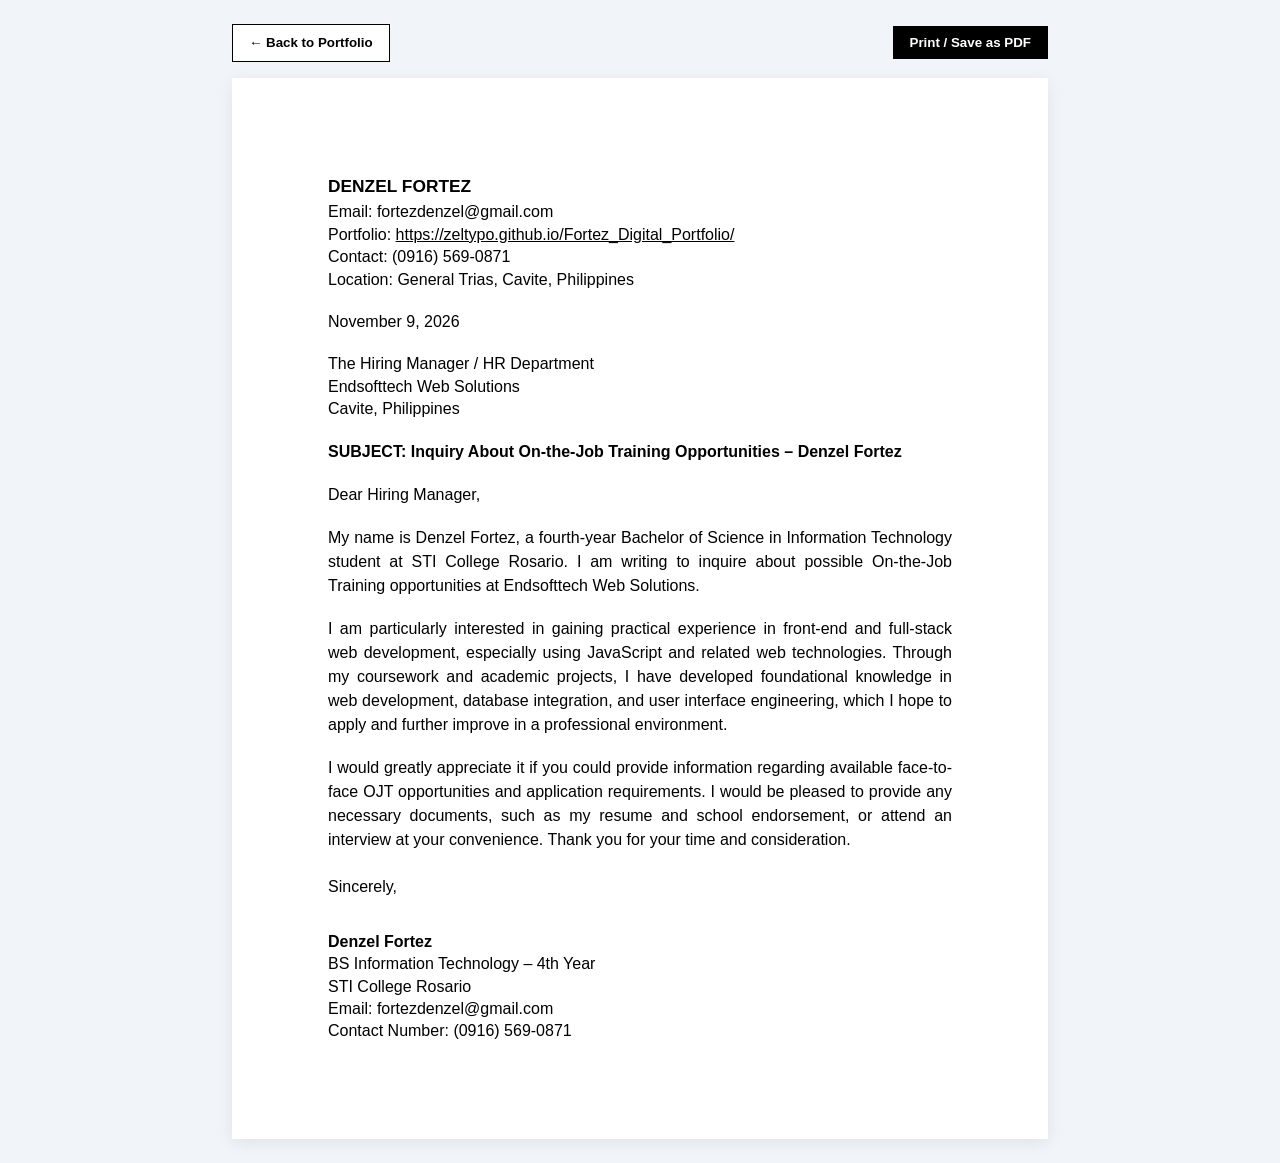
<file: cover_letter.html>
<!DOCTYPE html>
<html lang="en">
<head>
  <meta charset="UTF-8">
  <meta name="viewport" content="width=device-width, initial-scale=1.0">
  <title>Denzel Fortez - OJT Cover Letter (GE2510)</title>
  <style>
    * {
      box-sizing: border-box;
      margin: 0;
      padding: 0;
    }

    body {
      font-family: Arial, Helvetica, sans-serif;
      font-size: 12pt;
      color: #000000;
      background: #f1f5f9;
      line-height: 1.5;
      padding: 1.5rem 1rem;
    }

    .top-actions {
      max-width: 8.5in;
      margin: 0 auto 1rem auto;
      display: flex;
      justify-content: space-between;
      align-items: center;
      font-family: Arial, sans-serif;
    }

    .btn {
      display: inline-flex;
      align-items: center;
      gap: 0.4rem;
      padding: 0.5rem 1rem;
      background: #000000;
      color: #ffffff;
      text-decoration: none;
      font-size: 10pt;
      font-weight: bold;
      border: 1px solid #000000;
      cursor: pointer;
    }

    .btn-secondary {
      background: #ffffff;
      color: #000000;
    }

    .btn:hover {
      opacity: 0.85;
    }

    .letter-sheet {
      width: 8.5in;
      min-height: 11in;
      background: #ffffff;
      margin: 0 auto;
      padding: 1in;
      box-shadow: 0 4px 16px rgba(0, 0, 0, 0.08);
    }

    .sender-block {
      margin-bottom: 1.2rem;
      line-height: 1.4;
    }

    .sender-name {
      font-size: 13pt;
      font-weight: bold;
      text-transform: uppercase;
      margin-bottom: 0.2rem;
    }

    .sender-detail {
      font-size: 12pt;
    }

    .sender-link {
      color: #000000;
      text-decoration: underline;
    }

    .date-row {
      margin-bottom: 1.2rem;
      font-size: 12pt;
    }

    .recipient-block {
      margin-bottom: 1.2rem;
      line-height: 1.4;
      font-size: 12pt;
    }

    .subject-line {
      font-weight: bold;
      margin-bottom: 1.2rem;
      font-size: 12pt;
    }

    .salutation {
      margin-bottom: 1.2rem;
      font-size: 12pt;
    }

    p.letter-p {
      font-size: 12pt;
      line-height: 1.5;
      margin-bottom: 1.2rem;
      text-align: justify;
    }

    .closing-block {
      margin-top: 1.5rem;
      font-size: 12pt;
      line-height: 1.4;
    }

    .sign-space {
      height: 2rem;
    }

    @media print {
      body {
        background: #ffffff;
        padding: 0;
      }
      .top-actions {
        display: none;
      }
      .letter-sheet {
        box-shadow: none;
        padding: 0.8in;
        width: 100%;
        min-height: auto;
      }
    }
  </style>
</head>
<body>

  <div class="top-actions">
    <a href="index.html" class="btn btn-secondary">&larr; Back to Portfolio</a>
    <button onclick="window.print()" class="btn">
      Print / Save as PDF
    </button>
  </div>

  <div class="letter-sheet">
    <!-- SENDER INFORMATION -->
    <div class="sender-block">
      <div class="sender-name">Denzel Fortez</div>
      <div class="sender-detail">Email: fortezdenzel@gmail.com</div>
      <div class="sender-detail">Portfolio: <a href="https://zeltypo.github.io/Fortez_Digital_Portfolio/" class="sender-link">https://zeltypo.github.io/Fortez_Digital_Portfolio/</a></div>
      <div class="sender-detail">Contact: (0916) 569-0871</div>
      <div class="sender-detail">Location: General Trias, Cavite, Philippines</div>
    </div>

    <!-- DATE -->
    <div class="date-row">November 9, 2026</div>

    <!-- RECIPIENT -->
    <div class="recipient-block">
      The Hiring Manager / HR Department<br>
      Endsofttech Web Solutions<br>
      Cavite, Philippines
    </div>

    <!-- SUBJECT LINE -->
    <div class="subject-line">
      SUBJECT: Inquiry About On-the-Job Training Opportunities &ndash; Denzel Fortez
    </div>

    <!-- SALUTATION -->
    <div class="salutation">Dear Hiring Manager,</div>

    <!-- 1. INTRODUCTION -->
    <p class="letter-p">
      My name is Denzel Fortez, a fourth-year Bachelor of Science in Information Technology student at STI College Rosario. I am writing to inquire about possible On-the-Job Training opportunities at Endsofttech Web Solutions.
    </p>

    <!-- 2. BODY -->
    <p class="letter-p">
      I am particularly interested in gaining practical experience in front-end and full-stack web development, especially using JavaScript and related web technologies. Through my coursework and academic projects, I have developed foundational knowledge in web development, database integration, and user interface engineering, which I hope to apply and further improve in a professional environment.
    </p>

    <!-- 3. CONCLUSION (MERGED WITH THANK YOU) -->
    <p class="letter-p">
      I would greatly appreciate it if you could provide information regarding available face-to-face OJT opportunities and application requirements. I would be pleased to provide any necessary documents, such as my resume and school endorsement, or attend an interview at your convenience. Thank you for your time and consideration.
    </p>

    <!-- FORMAL SIGN-OFF -->
    <div class="closing-block">
      Sincerely,
      <div class="sign-space"></div>
      <b>Denzel Fortez</b><br>
      BS Information Technology &ndash; 4th Year<br>
      STI College Rosario<br>
      Email: fortezdenzel@gmail.com<br>
      Contact Number: (0916) 569-0871
    </div>
  </div>

</body>
</html>
</file>
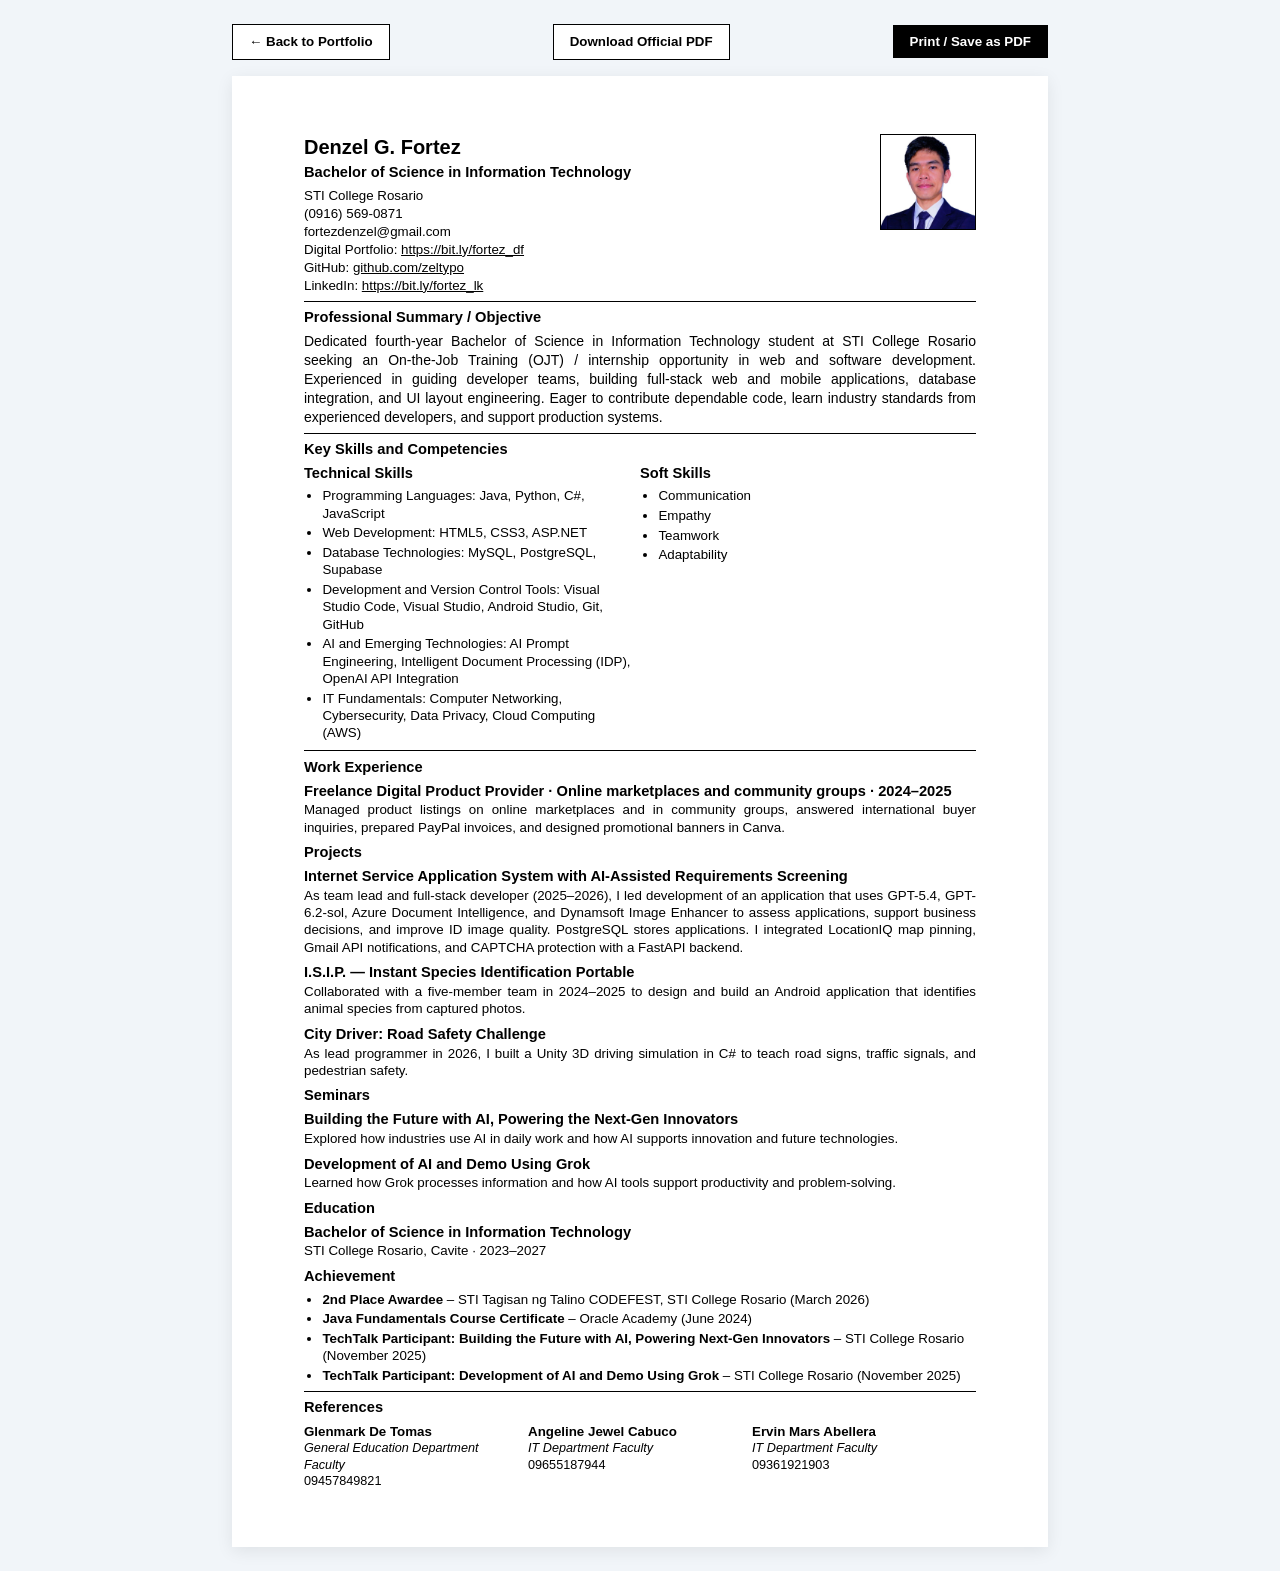
<file: resume.html>
<!DOCTYPE html>
<html lang="en">
<head>
  <meta charset="UTF-8">
  <meta name="viewport" content="width=device-width, initial-scale=1.0">
  <title>Denzel Fortez - Resume</title>
  <style>
    * {
      box-sizing: border-box;
      margin: 0;
      padding: 0;
    }

    body {
      font-family: Arial, Helvetica, sans-serif;
      font-size: 11pt;
      color: #000000;
      background: #f1f5f9;
      line-height: 1.35;
      padding: 1.5rem 1rem;
    }

    .top-actions {
      max-width: 8.5in;
      margin: 0 auto 1rem auto;
      display: flex;
      justify-content: space-between;
      align-items: center;
      font-family: Arial, sans-serif;
    }

    .btn {
      display: inline-flex;
      align-items: center;
      gap: 0.4rem;
      padding: 0.5rem 1rem;
      background: #000000;
      color: #ffffff;
      text-decoration: none;
      font-size: 10pt;
      font-weight: bold;
      border: 1px solid #000000;
      cursor: pointer;
    }

    .btn-secondary {
      background: #ffffff;
      color: #000000;
    }

    .btn:hover {
      opacity: 0.85;
    }

    .resume-sheet {
      width: 8.5in;
      background: #ffffff;
      margin: 0 auto;
      padding: 0.6in 0.75in;
      box-shadow: 0 4px 16px rgba(0, 0, 0, 0.08);
    }

    /* HEADER / PROFESSIONAL SIGNATURE */
    .header-table {
      width: 100%;
      border-collapse: collapse;
      margin-bottom: 0.4rem;
    }

    .header-table td {
      vertical-align: top;
    }

    .header-left {
      width: 80%;
    }

    .header-right {
      width: 20%;
      text-align: right;
    }

    .name-title {
      font-size: 15pt;
      font-weight: bold;
      margin-bottom: 0.15rem;
    }

    .role-subtitle {
      font-size: 11pt;
      font-weight: bold;
      margin-bottom: 0.25rem;
    }

    .contact-line {
      font-size: 10pt;
      line-height: 1.35;
    }

    .contact-link {
      color: #000000;
      text-decoration: underline;
    }

    /* 1x1 ID PHOTO IN TOP RIGHT */
    .id-photo-1x1 {
      width: 1in;
      height: 1in;
      object-fit: cover;
      border: 1px solid #000000;
      display: inline-block;
    }

    .divider-line {
      border: none;
      border-top: 1px solid #000000;
      margin: 0.4rem 0;
    }

    /* SECTION HEADINGS */
    .sec-heading {
      font-size: 11pt;
      font-weight: bold;
      margin-top: 0.4rem;
      margin-bottom: 0.25rem;
    }

    p.sec-text {
      font-size: 10.5pt;
      line-height: 1.35;
      text-align: justify;
    }

    /* SKILLS TABLE (2 COLUMNS) */
    .skills-two-col {
      width: 100%;
      border-collapse: collapse;
      margin-top: 0.2rem;
    }

    .skills-two-col td {
      width: 50%;
      vertical-align: top;
      padding-right: 0.5rem;
    }

    .col-title {
      font-size: 11pt;
      font-weight: bold;
      margin-bottom: 0.2rem;
    }

    ul.bullet-list {
      list-style-type: disc;
      padding-left: 1.15rem;
    }

    ul.bullet-list li {
      font-size: 10pt;
      line-height: 1.3;
      margin-bottom: 0.15rem;
    }

    /* EXPERIENCE & PROJECTS ENTRY */
    .entry-item {
      margin-bottom: 0.45rem;
    }

    .entry-header {
      display: flex;
      justify-content: space-between;
      align-items: baseline;
      font-size: 11pt;
      font-weight: bold;
    }

    .entry-sub {
      font-size: 10pt;
      font-style: italic;
      margin-bottom: 0.15rem;
    }

    .entry-desc {
      font-size: 10pt;
      line-height: 1.3;
      text-align: justify;
    }

    /* REFERENCES (3 PERSONS) */
    .references-grid {
      width: 100%;
      border-collapse: collapse;
      margin-top: 0.3rem;
    }

    .references-grid td {
      width: 33.33%;
      vertical-align: top;
      padding-right: 0.5rem;
      font-size: 9.5pt;
      line-height: 1.3;
    }

    .ref-name {
      font-weight: bold;
      font-size: 10pt;
    }

    .ref-title {
      font-style: italic;
    }

    @media print {
      body {
        background: #ffffff;
        padding: 0;
      }
      .top-actions {
        display: none;
      }
      .resume-sheet {
        box-shadow: none;
        padding: 0.4in 0.5in;
        width: 100%;
      }
    }
  </style>
</head>
<body>

  <div class="top-actions">
    <a href="index.html" class="btn btn-secondary">&larr; Back to Portfolio</a>
    <a href="Denzel_Fortez_Resume.pdf" target="_blank" class="btn btn-secondary">Download Official PDF</a>
    <button onclick="window.print()" class="btn">
      Print / Save as PDF
    </button>
  </div>

  <div class="resume-sheet">

    <!-- ===================================================================
         1. PROFESSIONAL SIGNATURE & HEADER (WITH 1X1 PHOTO IN TOP RIGHT)
         =================================================================== -->
    <table class="header-table">
      <tr>
        <td class="header-left">
          <div class="name-title">Denzel G. Fortez</div>
          <div class="role-subtitle">Bachelor of Science in Information Technology</div>
          <div class="contact-line">
            STI College Rosario<br>
            (0916) 569-0871<br>
            fortezdenzel@gmail.com<br>
            Digital Portfolio: <a href="https://bit.ly/fortez_df" class="contact-link" target="_blank">https://bit.ly/fortez_df</a><br>
            GitHub: <a href="https://github.com/zeltypo" class="contact-link" target="_blank">github.com/zeltypo</a><br>
            LinkedIn: <a href="https://bit.ly/fortez_lk" class="contact-link" target="_blank">https://bit.ly/fortez_lk</a>
          </div>
        </td>
        <td class="header-right">
          <!-- 1x1 ID Picture in Top Right -->
          <img src="assets/images/denzel_profile.jpg" alt="Denzel Fortez 1x1 Photo" class="id-photo-1x1">
        </td>
      </tr>
    </table>

    <hr class="divider-line">

    <!-- ===================================================================
         2. PROFESSIONAL SUMMARY / OBJECTIVE
         =================================================================== -->
    <div class="sec-heading">Professional Summary / Objective</div>
    <p class="sec-text">
      Dedicated fourth-year Bachelor of Science in Information Technology student at STI College Rosario seeking an On-the-Job Training (OJT) / internship opportunity in web and software development. Experienced in guiding developer teams, building full-stack web and mobile applications, database integration, and UI layout engineering. Eager to contribute dependable code, learn industry standards from experienced developers, and support production systems.
    </p>

    <hr class="divider-line">

    <!-- ===================================================================
         3. KEY SKILLS AND COMPETENCIES (2 COLUMNS: TECHNICAL & SOFT SKILLS)
         =================================================================== -->
    <div class="sec-heading">Key Skills and Competencies</div>
    <table class="skills-two-col">
      <tr>
        <td>
          <div class="col-title">Technical Skills</div>
          <ul class="bullet-list"><li>Programming Languages: Java, Python, C#, JavaScript</li><li>Web Development: HTML5, CSS3, ASP.NET</li><li>Database Technologies: MySQL, PostgreSQL, Supabase</li><li>Development and Version Control Tools: Visual Studio Code, Visual Studio, Android Studio, Git, GitHub</li><li>AI and Emerging Technologies: AI Prompt Engineering, Intelligent Document Processing (IDP), OpenAI API Integration</li><li>IT Fundamentals: Computer Networking, Cybersecurity, Data Privacy, Cloud Computing (AWS)</li></ul>
        </td>
        <td>
          <div class="col-title">Soft Skills</div>
          <ul class="bullet-list">
            <li>Communication</li>
            <li>Empathy</li>
            <li>Teamwork</li>
            <li>Adaptability</li>
          </ul>
        </td>
      </tr>
    </table>

    <hr class="divider-line">

    <!-- ===================================================================
         4. WORK EXPERIENCE
         =================================================================== -->
    <div class="sec-heading">Work Experience</div>
<div class="entry-item"><div class="entry-header">Freelance Digital Product Provider · Online marketplaces and community groups · 2024–2025</div><p class="entry-desc">Managed product listings on online marketplaces and in community groups, answered international buyer inquiries, prepared PayPal invoices, and designed promotional banners in Canva.</p></div>

<div class="sec-heading">Projects</div>
<div class="entry-item"><div class="entry-header">Internet Service Application System with AI-Assisted Requirements Screening</div><p class="entry-desc">As team lead and full-stack developer (2025–2026), I led development of an application that uses GPT-5.4, GPT-6.2-sol, Azure Document Intelligence, and Dynamsoft Image Enhancer to assess applications, support business decisions, and improve ID image quality. PostgreSQL stores applications. I integrated LocationIQ map pinning, Gmail API notifications, and CAPTCHA protection with a FastAPI backend.</p></div>

<div class="entry-item"><div class="entry-header">I.S.I.P. &mdash; Instant Species Identification Portable</div><p class="entry-desc">Collaborated with a five-member team in 2024–2025 to design and build an Android application that identifies animal species from captured photos.</p></div>

<div class="entry-item"><div class="entry-header">City Driver: Road Safety Challenge</div><p class="entry-desc">As lead programmer in 2026, I built a Unity 3D driving simulation in C# to teach road signs, traffic signals, and pedestrian safety.</p></div>

<div class="sec-heading">Seminars</div>
<div class="entry-item"><div class="entry-header">Building the Future with AI, Powering the Next-Gen Innovators</div><p class="entry-desc">Explored how industries use AI in daily work and how AI supports innovation and future technologies.</p></div>

<div class="entry-item"><div class="entry-header">Development of AI and Demo Using Grok</div><p class="entry-desc">Learned how Grok processes information and how AI tools support productivity and problem-solving.</p></div>

<div class="sec-heading">Education</div>
<div class="entry-item"><div class="entry-header">Bachelor of Science in Information Technology</div><p class="entry-desc">STI College Rosario, Cavite · 2023–2027</p></div>
<div class="sec-heading">Achievement</div>
    <ul class="bullet-list">
      <li><b>2nd Place Awardee</b> &ndash; STI Tagisan ng Talino CODEFEST, STI College Rosario (March 2026)</li>
      <li><b>Java Fundamentals Course Certificate</b> &ndash; Oracle Academy (June 2024)</li>
      <li><b>TechTalk Participant: Building the Future with AI, Powering Next-Gen Innovators</b> &ndash; STI College Rosario (November 2025)</li>
      <li><b>TechTalk Participant: Development of AI and Demo Using Grok</b> &ndash; STI College Rosario (November 2025)</li>
    </ul>

    <hr class="divider-line">

    <!-- ===================================================================
         8. REFERENCES
         =================================================================== -->
    <div class="sec-heading">References</div>
    <table class="references-grid">
      <tr>
        <td>
          <div class="ref-name">Glenmark De Tomas</div><div class="ref-title">General Education Department Faculty</div><div>09457849821</div></td>
        <td>
          <div class="ref-name">Angeline Jewel Cabuco</div><div class="ref-title">IT Department Faculty</div><div>09655187944</div></td>
        <td>
          <div class="ref-name">Ervin Mars Abellera</div><div class="ref-title">IT Department Faculty</div><div>09361921903</div></td>
      </tr>
    </table>

  </div>

</body>
</html>
</file>
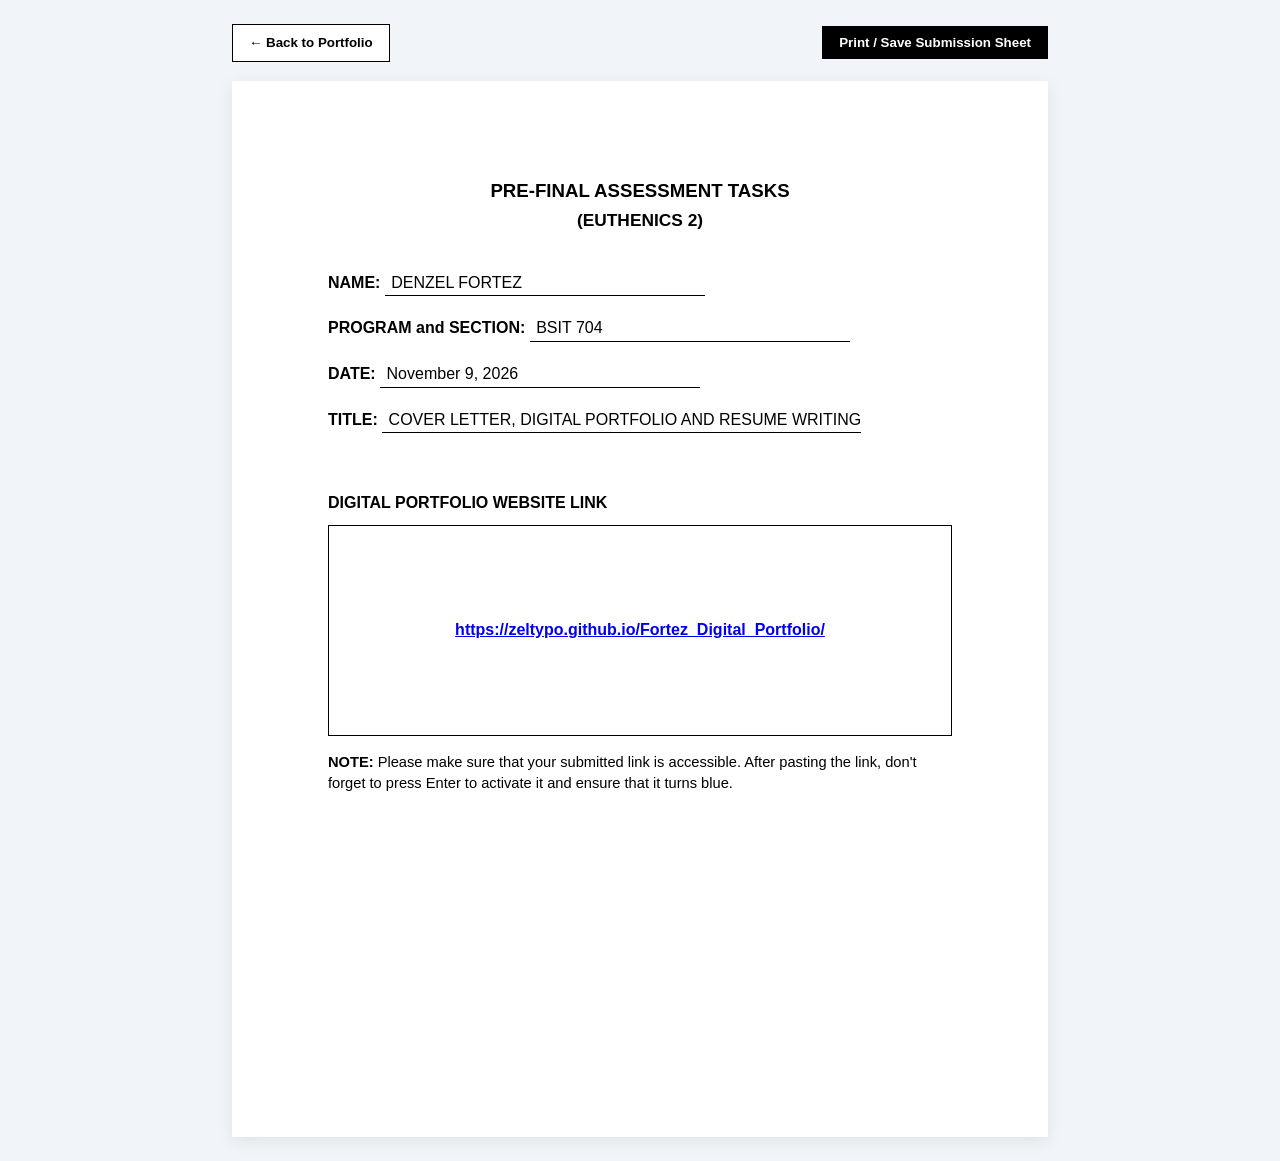
<file: submission_sheet.html>
<!DOCTYPE html>
<html lang="en">
<head>
  <meta charset="UTF-8">
  <meta name="viewport" content="width=device-width, initial-scale=1.0">
  <title>Pre-Final Assessment Tasks (Euthenics 2) - Submission Sheet</title>
  <style>
    * {
      box-sizing: border-box;
      margin: 0;
      padding: 0;
    }

    body {
      font-family: Arial, Helvetica, sans-serif;
      font-size: 12pt;
      color: #000000;
      background: #f1f5f9;
      line-height: 1.5;
      padding: 1.5rem 1rem;
    }

    .top-bar {
      max-width: 8.5in;
      margin: 0 auto 1.2rem auto;
      display: flex;
      justify-content: space-between;
      align-items: center;
      font-family: Arial, sans-serif;
    }

    .btn {
      display: inline-flex;
      align-items: center;
      gap: 0.4rem;
      padding: 0.5rem 1rem;
      background: #000000;
      color: #ffffff;
      text-decoration: none;
      font-size: 10pt;
      font-weight: bold;
      border: 1px solid #000000;
      cursor: pointer;
    }

    .btn-secondary {
      background: #ffffff;
      color: #000000;
    }

    .btn:hover {
      opacity: 0.85;
    }

    .sheet-page {
      width: 8.5in;
      min-height: 11in;
      background: #ffffff;
      margin: 0 auto;
      padding: 1in;
      box-shadow: 0 4px 16px rgba(0, 0, 0, 0.08);
      display: flex;
      flex-direction: column;
    }

    .sheet-title {
      text-align: center;
      font-size: 14pt;
      font-weight: bold;
      margin-bottom: 0.2rem;
    }

    .sheet-sub {
      text-align: center;
      font-size: 13pt;
      font-weight: bold;
      margin-bottom: 2.2rem;
    }

    .info-row {
      font-size: 12pt;
      margin-bottom: 1.2rem;
      line-height: 1.6;
    }

    .info-row span.field {
      font-weight: bold;
    }

    .info-row span.val {
      display: inline-block;
      border-bottom: 1px solid #000000;
      min-width: 320px;
      padding-left: 0.4rem;
    }

    .box-label {
      font-size: 12pt;
      font-weight: bold;
      margin-top: 1.8rem;
      margin-bottom: 0.6rem;
    }

    .link-box {
      width: 100%;
      height: 2.2in;
      border: 1.5px solid #000000;
      padding: 1.2rem;
      display: flex;
      align-items: center;
      justify-content: center;
      text-align: center;
    }

    .link-text {
      font-family: Arial, sans-serif;
      font-size: 12pt;
      color: #0000ee;
      text-decoration: underline;
      font-weight: bold;
      word-break: break-all;
    }

    .note-text {
      margin-top: 1rem;
      font-size: 11pt;
      line-height: 1.45;
    }

    .note-text b {
      font-weight: bold;
    }

    @media print {
      body {
        background: #ffffff;
        padding: 0;
      }
      .top-bar {
        display: none;
      }
      .sheet-page {
        box-shadow: none;
        padding: 0.8in;
        width: 100%;
        min-height: auto;
      }
    }
  </style>
</head>
<body>

  <div class="top-bar">
    <a href="index.html" class="btn btn-secondary">&larr; Back to Portfolio</a>
    <button onclick="window.print()" class="btn">
      Print / Save Submission Sheet
    </button>
  </div>

  <div class="sheet-page">
    <div class="sheet-title">PRE-FINAL ASSESSMENT TASKS</div>
    <div class="sheet-sub">(EUTHENICS 2)</div>

    <div class="info-row">
      <span class="field">NAME:</span>
      <span class="val">DENZEL FORTEZ</span>
    </div>

    <div class="info-row">
      <span class="field">PROGRAM and SECTION:</span>
      <span class="val">BSIT 704</span>
    </div>

    <div class="info-row">
      <span class="field">DATE:</span>
      <span class="val">November 9, 2026</span>
    </div>

    <div class="info-row" style="margin-bottom: 1.8rem;">
      <span class="field">TITLE:</span>
      <span class="val">COVER LETTER, DIGITAL PORTFOLIO AND RESUME WRITING</span>
    </div>

    <div class="box-label">DIGITAL PORTFOLIO WEBSITE LINK</div>
    <div class="link-box">
      <a href="https://zeltypo.github.io/Fortez_Digital_Portfolio/" target="_blank" class="link-text" id="finalSubLink">
        https://zeltypo.github.io/Fortez_Digital_Portfolio/
      </a>
    </div>

    <div class="note-text">
      <b>NOTE:</b> Please make sure that your submitted link is accessible. After pasting the link, don't forget to press Enter to activate it and ensure that it turns blue.
    </div>
  </div>

</body>
</html>
</file>
